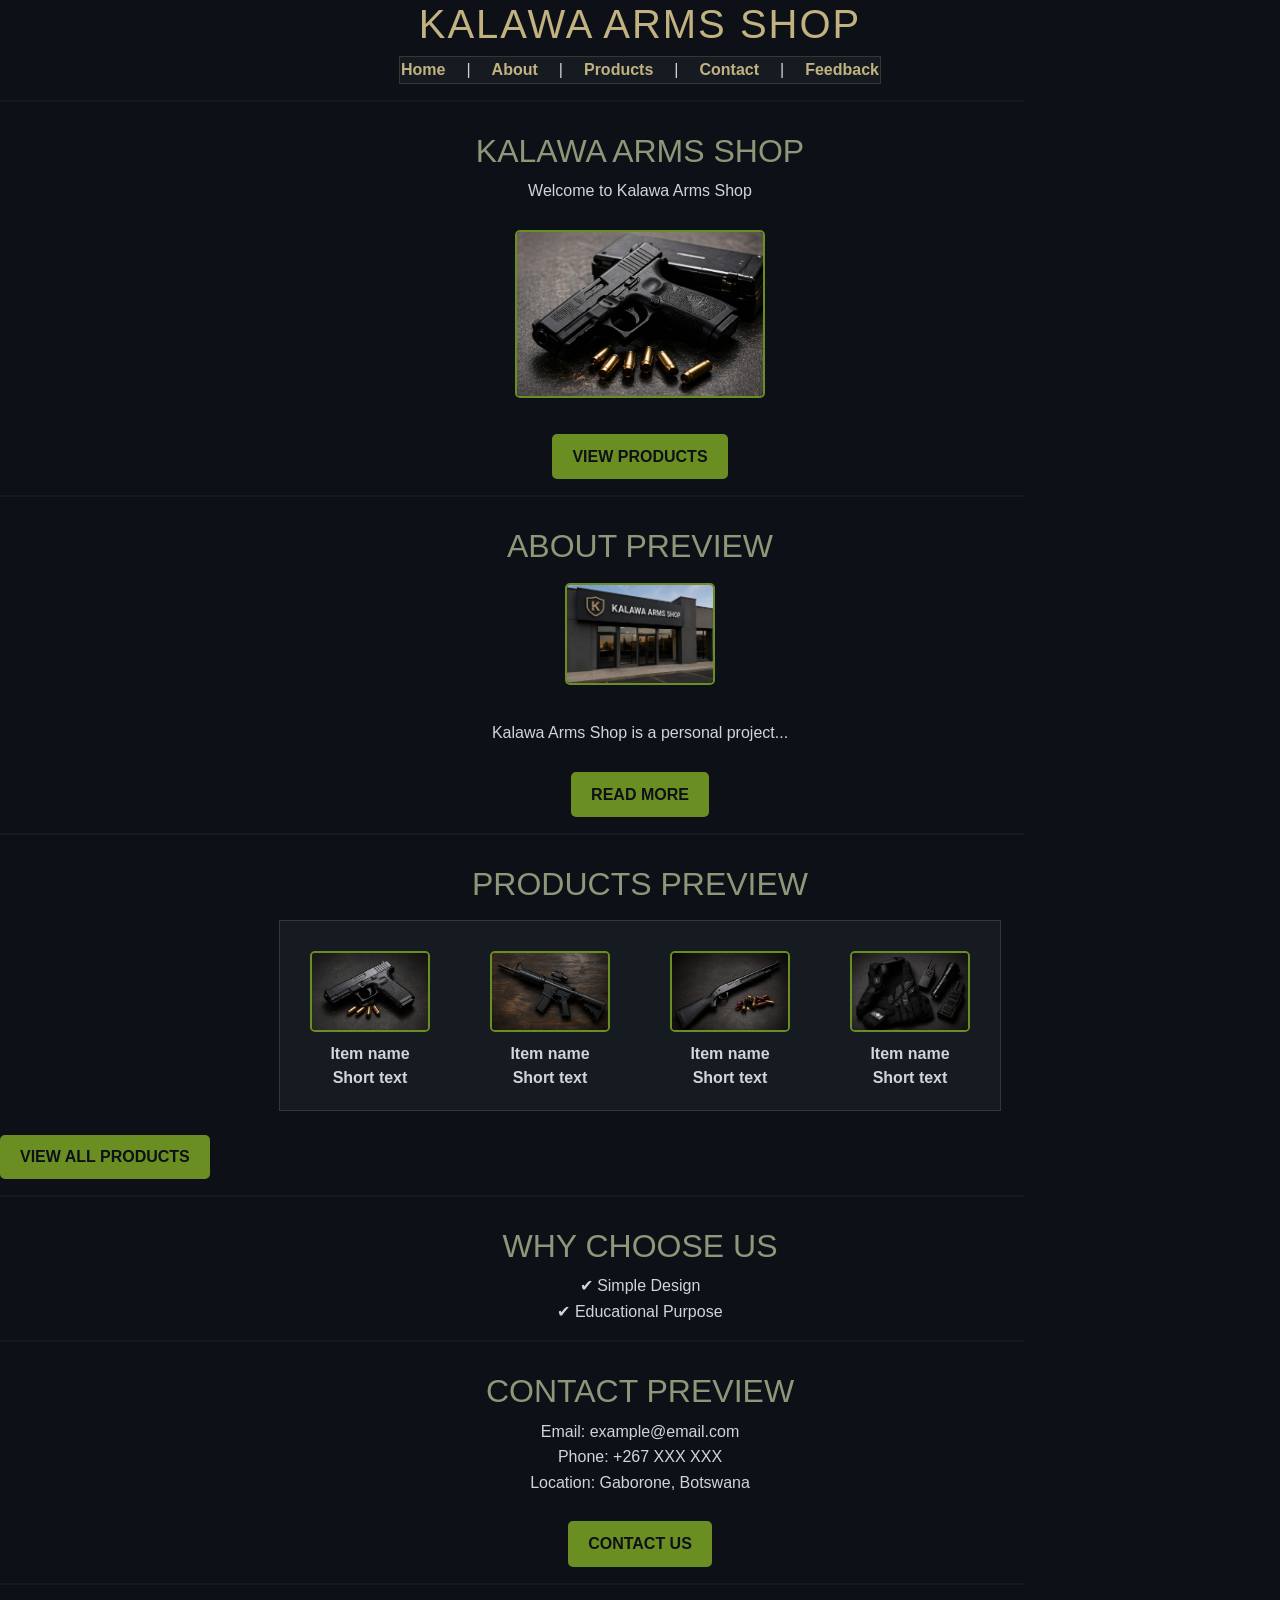
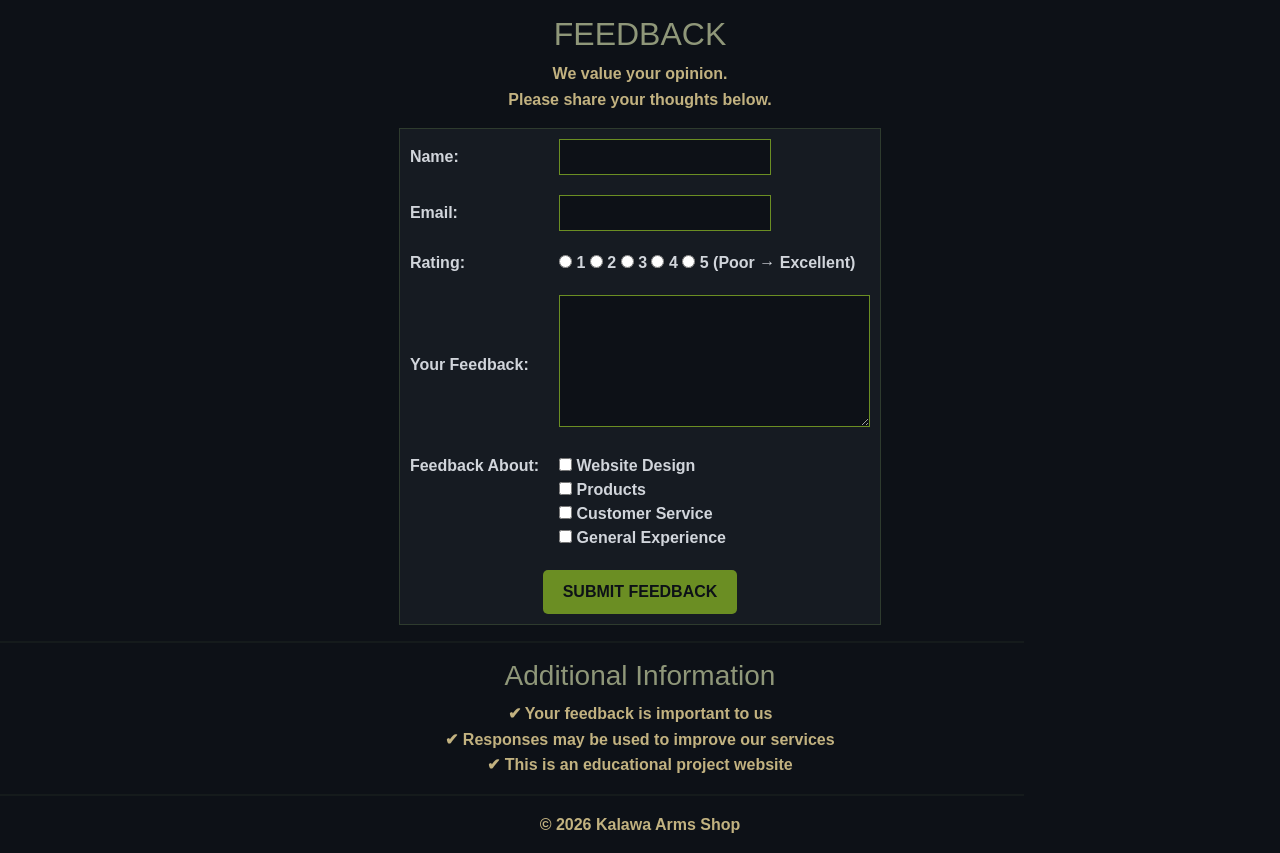
<file: index.html>
<!DOCTYPE html>
<html>
<head>
    <title>Kalawa Arms Shop</title>
    <!-- Bootstrap CSS -->
    <link href="https://cdn.jsdelivr.net/npm/bootstrap@5.3.0/dist/css/bootstrap.min.css" rel="stylesheet">
    <link rel="stylesheet" href="styles.css">
</head>

<body>

    
   <h1 align="center">KALAWA ARMS SHOP</h1>

 <div align="center">
    <table>
        <tr>
            <td><a href="index.html">Home</a></td>
            <td style="padding: 0 20px;">|</td>

            <td><a href="about.html">About</a></td>
            <td style="padding: 0 20px;">|</td>

            <td><a href="products.html">Products</a></td>
            <td style="padding: 0 20px;">|</td>

            <td><a href="contact.html">Contact</a></td>
            <td style="padding: 0 20px;">|</td>

            <td><a href="feedback.html">Feedback</a></td>
        </tr>
    </table>
</div>
    <hr>

    <!-- Welcome Section -->
    <h2 align="center">KALAWA ARMS SHOP</h2>
    <p align="center">Welcome to Kalawa Arms Shop</p>
    <p align="center">
        <img src="sample2.jpeg" width="250"><br><br>
        <a href="products.html"><button>View Products</button></a>
    </p>

    <hr>

    <!-- About Preview -->
    <h2 align="center">ABOUT PREVIEW</h2>
    <p align="center">
        <img src="sample1.jpeg" width="150"><br><br>
        Kalawa Arms Shop is a personal project...<br><br>
        <a href="about.html"> <button>Read More</button>
    </p>

    <hr>

    <!-- Products Preview -->
    <h2 align="center">PRODUCTS PREVIEW</h2>

   <p align="center">
    <table align="center">
        <tr>
            <td align="center" style="padding:20px;">
                <img src="pistol.jpeg" width="120"><br>
                Item name<br>
                Short text
            </td>

            <td align="center" style="padding:20px;">
                <img src="rifle.jpeg" width="120"><br>
                Item name<br>
                Short text
            </td>

            <td align="center" style="padding:20px;">
                <img src="shotgun.jpeg" width="120"><br>
                Item name<br>
                Short text
            </td>

            <td align="center" style="padding:20px;">
                <img src="security kit.jpeg" width="120"><br>
                Item name<br>
                Short text
            </td>
        </tr>
    </table>

    <br>

    <a href="products.html">
        <button>View All Products</button>
    </a>
</p>

    <hr>

    <!-- Why Choose Us -->
    <h2 align="center">WHY CHOOSE US</h2>
    <p align="center">
        ✔ Simple Design<br>
        ✔ Educational Purpose
    </p>

    <hr>

    <!-- Contact Preview -->
    <h2 align="center">CONTACT PREVIEW</h2>
    <p align="center">
        Email: example@email.com<br>
        Phone: +267 XXX XXX<br>
        Location: Gaborone, Botswana<br><br>
         <a href="contact.html"><button>Contact Us</button>
    </p>

    <hr>

    <!-- Feedback Section (your form layout) -->
    <h2 align="center">FEEDBACK</h2>
    <p align="center">
        We value your opinion.<br>
        Please share your thoughts below.
    </p>

    <form>

        <table align="center" cellpadding="10" border="1">

            <tr>
                <td>Name:</td>
                <td><input type="text" name="name"></td>
            </tr>

            <tr>
                <td>Email:</td>
                <td><input type="email" name="email"></td>
            </tr>

            <tr>
                <td>Rating:</td>
                <td>
                    <input type="radio" name="rating"> 1
                    <input type="radio" name="rating"> 2
                    <input type="radio" name="rating"> 3
                    <input type="radio" name="rating"> 4
                    <input type="radio" name="rating"> 5
                    (Poor → Excellent)
                </td>
            </tr>

            <tr>
                <td>Your Feedback:</td>
                <td>
                    <textarea rows="5" cols="30"></textarea>
                </td>
            </tr>

            <tr>
                <td valign="top">Feedback About:</td>
                <td>
                    <input type="checkbox"> Website Design <br>
                    <input type="checkbox"> Products <br>
                    <input type="checkbox"> Customer Service <br>
                    <input type="checkbox"> General Experience
                </td>
            </tr>

            <tr>
                <td colspan="2" align="center">
                    <input type="submit" value="Submit Feedback">
                </td>
            </tr>

        </table>

    </form>

    <hr>

    <h3 align="center">Additional Information</h3>
    <p align="center">
        ✔ Your feedback is important to us<br>
        ✔ Responses may be used to improve our services<br>
        ✔ This is an educational project website
    </p>

    <hr>

    <p align="center">© 2026 Kalawa Arms Shop</p>

</body>
</html>
</file>
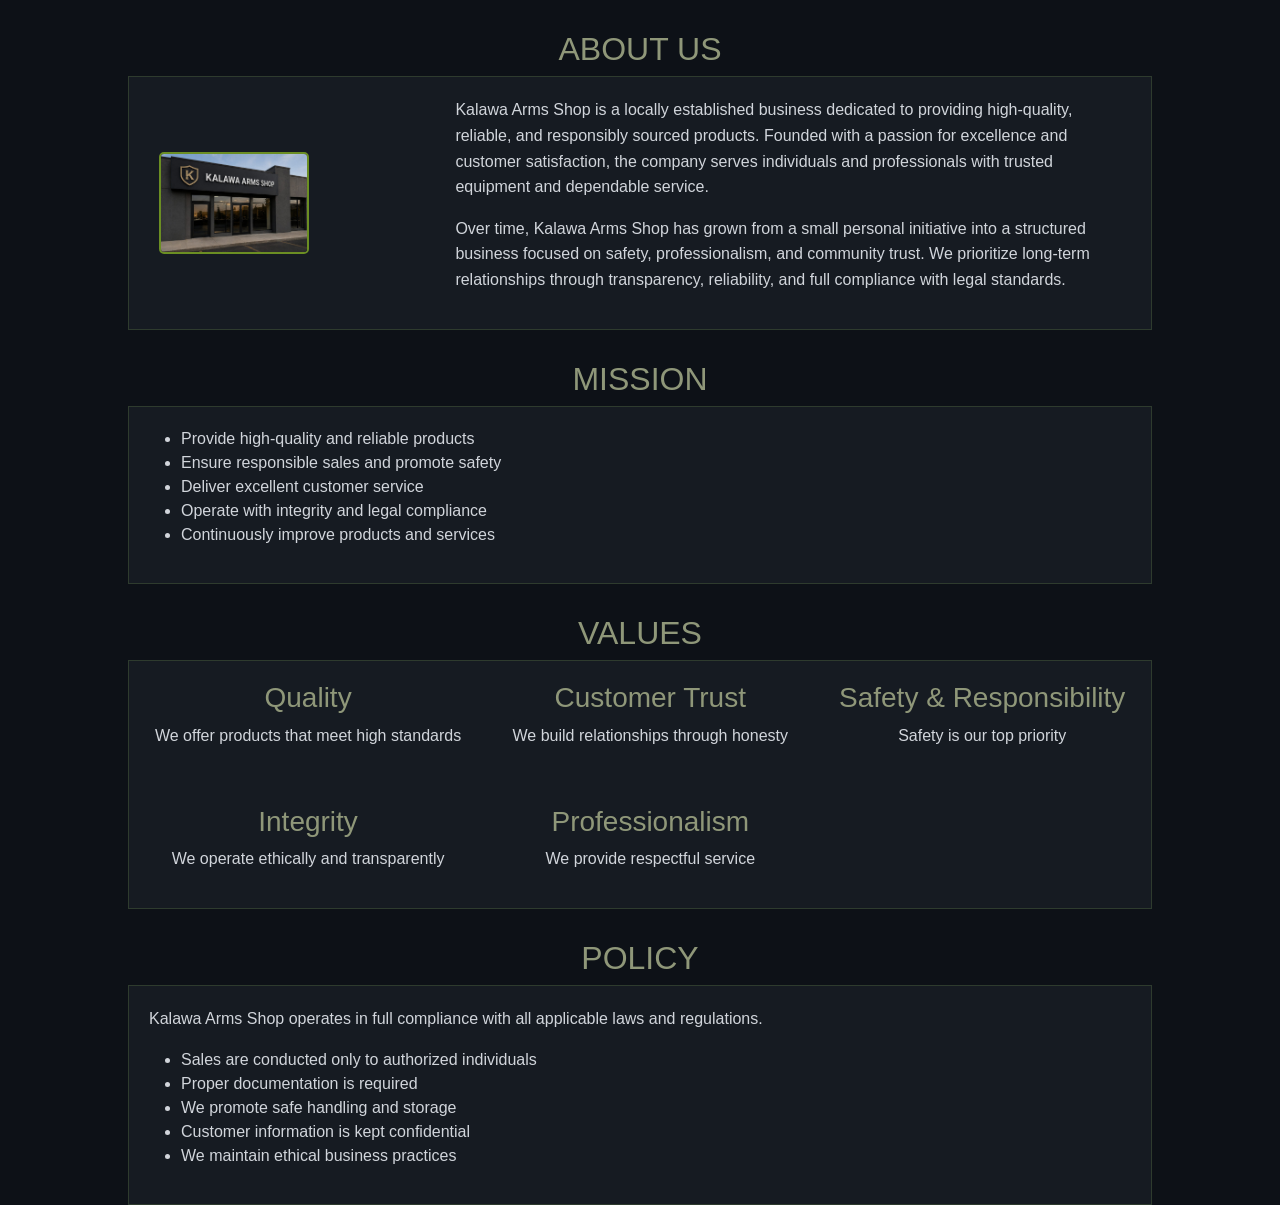
<file: about.html>
<!DOCTYPE html>
<html>
<head>
    <title>About Us</title>
    <!-- Bootstrap CSS -->
    <link href="https://cdn.jsdelivr.net/npm/bootstrap@5.3.0/dist/css/bootstrap.min.css" rel="stylesheet">
    <link rel="stylesheet" href="styles.css">
</head>
<body>

    <h2 align="center">ABOUT US</h2>
    <table border="1" width="80%" align="center" cellpadding="20">
        <tr>
            <td width="30%">
                <img src="sample1.jpeg" width="150" alt="About Image">
            </td>
            <td>
                <p>
                Kalawa Arms Shop is a locally established business dedicated to providing 
                high-quality, reliable, and responsibly sourced products. Founded with a 
                passion for excellence and customer satisfaction, the company serves individuals 
                and professionals with trusted equipment and dependable service.
                </p>

                <p>
                Over time, Kalawa Arms Shop has grown from a small personal initiative into 
                a structured business focused on safety, professionalism, and community trust. 
                We prioritize long-term relationships through transparency, reliability, and 
                full compliance with legal standards.
                </p>
            </td>
        </tr>
    </table>

    <h2 align="center">MISSION</h2>
    <table border="1" width="80%" align="center" cellpadding="20">
        <tr>
            <td>
                <ul>
                    <li>Provide high-quality and reliable products</li>
                    <li>Ensure responsible sales and promote safety</li>
                    <li>Deliver excellent customer service</li>
                    <li>Operate with integrity and legal compliance</li>
                    <li>Continuously improve products and services</li>
                </ul>
            </td>
        </tr>
    </table>

    <h2 align="center">VALUES</h2>
    <table border="1" width="80%" align="center" cellpadding="20">
        <tr align="center">
            <td>
                <h3>Quality</h3>
                <p>We offer products that meet high standards</p>
            </td>
            <td>
                <h3>Customer Trust</h3>
                <p>We build relationships through honesty</p>
            </td>
            <td>
                <h3>Safety & Responsibility</h3>
                <p>Safety is our top priority</p>
            </td>
        </tr>
        <tr align="center">
            <td>
                <h3>Integrity</h3>
                <p>We operate ethically and transparently</p>
            </td>
            <td>
                <h3>Professionalism</h3>
                <p>We provide respectful service</p>
            </td>
            <td></td>
        </tr>
    </table>

    <h2 align="center">POLICY</h2>
    <table border="1" width="80%" align="center" cellpadding="20">
        <tr>
            <td>
                <p>Kalawa Arms Shop operates in full compliance with all applicable laws and regulations.</p>
                <ul>
                    <li>Sales are conducted only to authorized individuals</li>
                    <li>Proper documentation is required</li>
                    <li>We promote safe handling and storage</li>
                    <li>Customer information is kept confidential</li>
                    <li>We maintain ethical business practices</li>
                </ul>
            </td>
        </tr>
    </table>

</body>
</html>
</file>
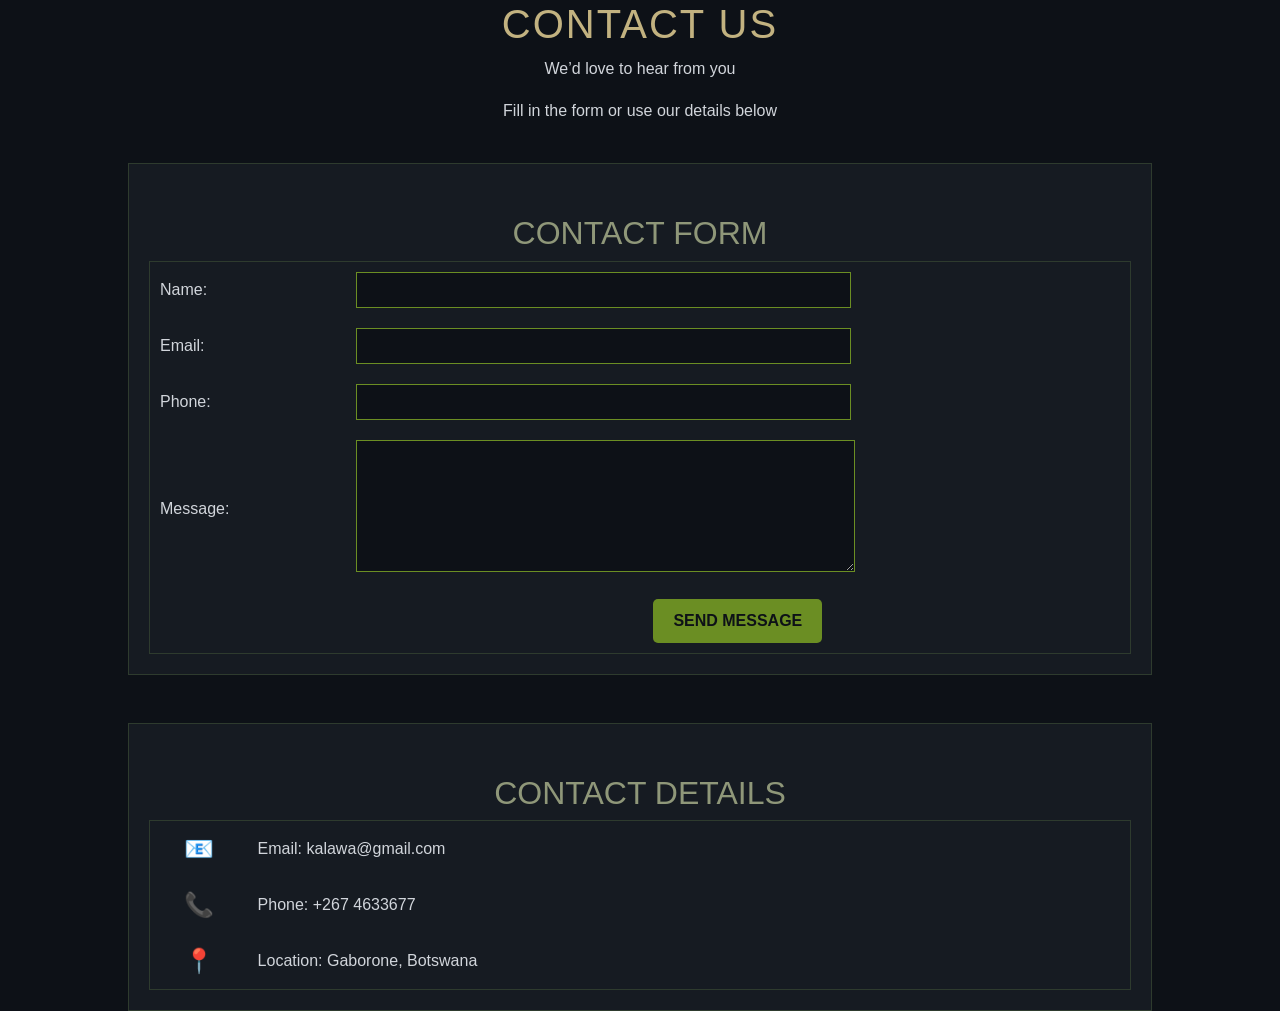
<file: contact.html>
<!DOCTYPE html>
<html>
<head>
    <title>Contact Us</title>

    <!-- Bootstrap CSS -->
    <link href="https://cdn.jsdelivr.net/npm/bootstrap@5.3.0/dist/css/bootstrap.min.css" rel="stylesheet">

    <link rel="stylesheet" href="styles.css">
</head>

<body>

<h1 align="center">CONTACT US</h1>

<p align="center">We’d love to hear from you</p>
<p align="center">Fill in the form or use our details below</p>

<br>

<table border="1" width="80%" align="center" cellpadding="20">
    <tr>
        <td>

            <h2 align="center">CONTACT FORM</h2>

            <form id="contactForm">

                <table width="100%" cellpadding="10">

                    <tr>
                        <td width="20%">Name:</td>

                        <td>
                            <input type="text"
                                   name="name"
                                   id="name"
                                   size="50"
                                   required>
                        </td>
                    </tr>

                    <tr>
                        <td>Email:</td>

                        <td>
                            <input type="email"
                                   name="email"
                                   id="email"
                                   size="50"
                                   required>
                        </td>
                    </tr>

                    <tr>
                        <td>Phone:</td>

                        <td>
                            <input type="text"
                                   name="phone"
                                   id="phone"
                                   size="50"
                                   required>
                        </td>
                    </tr>

                    <tr>
                        <td>Message:</td>

                        <td>
                            <textarea name="message"
                                      id="message"
                                      rows="5"
                                      cols="50"
                                      required></textarea>
                        </td>
                    </tr>

                    <tr>
                        <td></td>

                        <td align="center">
                            <button type="submit">
                                SEND MESSAGE
                            </button>
                        </td>
                    </tr>

                </table>

            </form>

        </td>
    </tr>
</table>

<br><br>

<table border="1" width="80%" align="center" cellpadding="20">
    <tr>
        <td>

            <h2 align="center">CONTACT DETAILS</h2>

            <table width="100%" cellpadding="10">

                <tr>
                    <td width="10%" align="center" style="font-size:24px;">
                        📧
                    </td>

                    <td>Email: kalawa@gmail.com</td>
                </tr>

                <tr>
                    <td align="center" style="font-size:24px;">
                        📞
                    </td>

                    <td>Phone: +267 4633677</td>
                </tr>

                <tr>
                    <td align="center" style="font-size:24px;">
                        📍
                    </td>

                    <td>Location: Gaborone, Botswana</td>
                </tr>

            </table>

        </td>
    </tr>
</table>

<!-- JavaScript Validation -->

<script>

document.getElementById("contactForm").addEventListener("submit", function(event) {

    let name = document.getElementById("name").value.trim();
    let email = document.getElementById("email").value.trim();
    let phone = document.getElementById("phone").value.trim();
    let message = document.getElementById("message").value.trim();

    if(name === "" || email === "" || phone === "" || message === "") {

        alert("Please fill in all fields.");

        event.preventDefault();
    }

    else if(phone.length < 7) {

        alert("Please enter a valid phone number.");

        event.preventDefault();
    }

    else {

        alert("Message sent successfully!");

    }

});

</script>

</body>
</html>
</file>
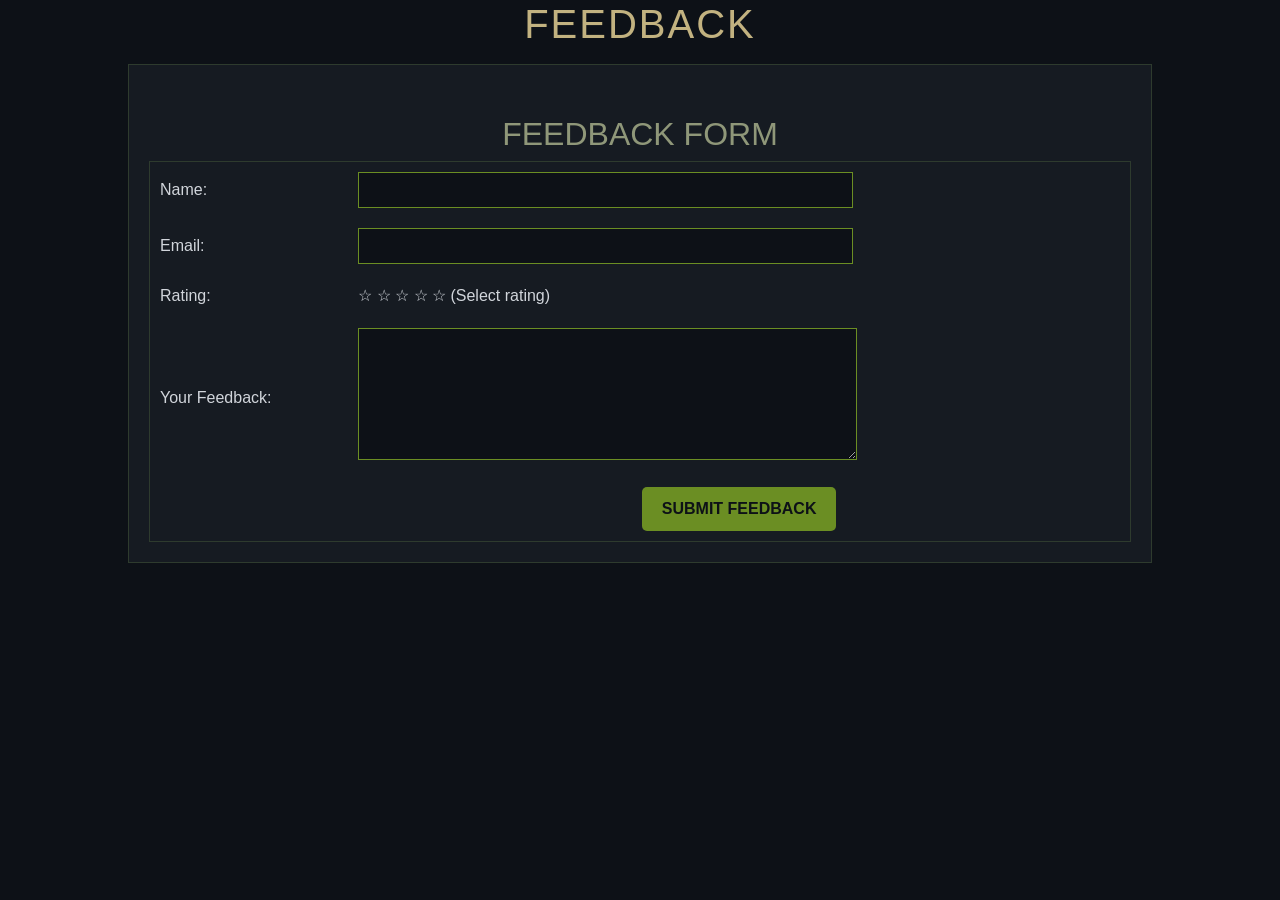
<file: feedback.html>
<!DOCTYPE html>
<html>
<head>
    <title>Feedback</title>
    <link href="https://cdn.jsdelivr.net/npm/bootstrap@5.3.0/dist/css/bootstrap.min.css" rel="stylesheet">
    <link rel="stylesheet" href="styles.css">
</head>

<body>

<h1 align="center">FEEDBACK</h1>

<!-- MESSAGE BOX -->
<p id="message" style="text-align:center; color:red; font-weight:bold;"></p>

<table border="1" width="80%" align="center" cellpadding="20">
    <tr>
        <td>
            <h2 align="center">FEEDBACK FORM</h2>

            <form onsubmit="return validateForm()">

                <table width="100%" cellpadding="10">

                    <tr>
                        <td>Name:</td>
                        <td><input type="text" id="name" size="50"></td>
                    </tr>

                    <tr>
                        <td>Email:</td>
                        <td><input type="email" id="email" size="50"></td>
                    </tr>

                    <tr>
                        <td>Rating:</td>
                        <td>
                            ☆ ☆ ☆ ☆ ☆ (Select rating)
                        </td>
                    </tr>

                    <tr>
                        <td>Your Feedback:</td>
                        <td>
                            <textarea id="feedback" rows="5" cols="50"></textarea>
                        </td>
                    </tr>

                    <tr>
                        <td></td>
                        <td align="center">
                            <button type="submit">SUBMIT FEEDBACK</button>
                        </td>
                    </tr>

                </table>
            </form>

        </td>
    </tr>
</table>

<!-- JAVASCRIPT VALIDATION -->
<script>
function validateForm() {

    let name = document.getElementById("name").value;
    let email = document.getElementById("email").value;
    let feedback = document.getElementById("feedback").value;

    let message = document.getElementById("message");

    if (name === "" || email === "" || feedback === "") {
        message.innerHTML = "⚠️ Please fill in all required fields before submitting!";
        return false; // stops form submission
    }

    message.innerHTML = "✅ Feedback submitted successfully!";
    message.style.color = "green";

    return true;
}
</script>

</body>
</html>
</file>
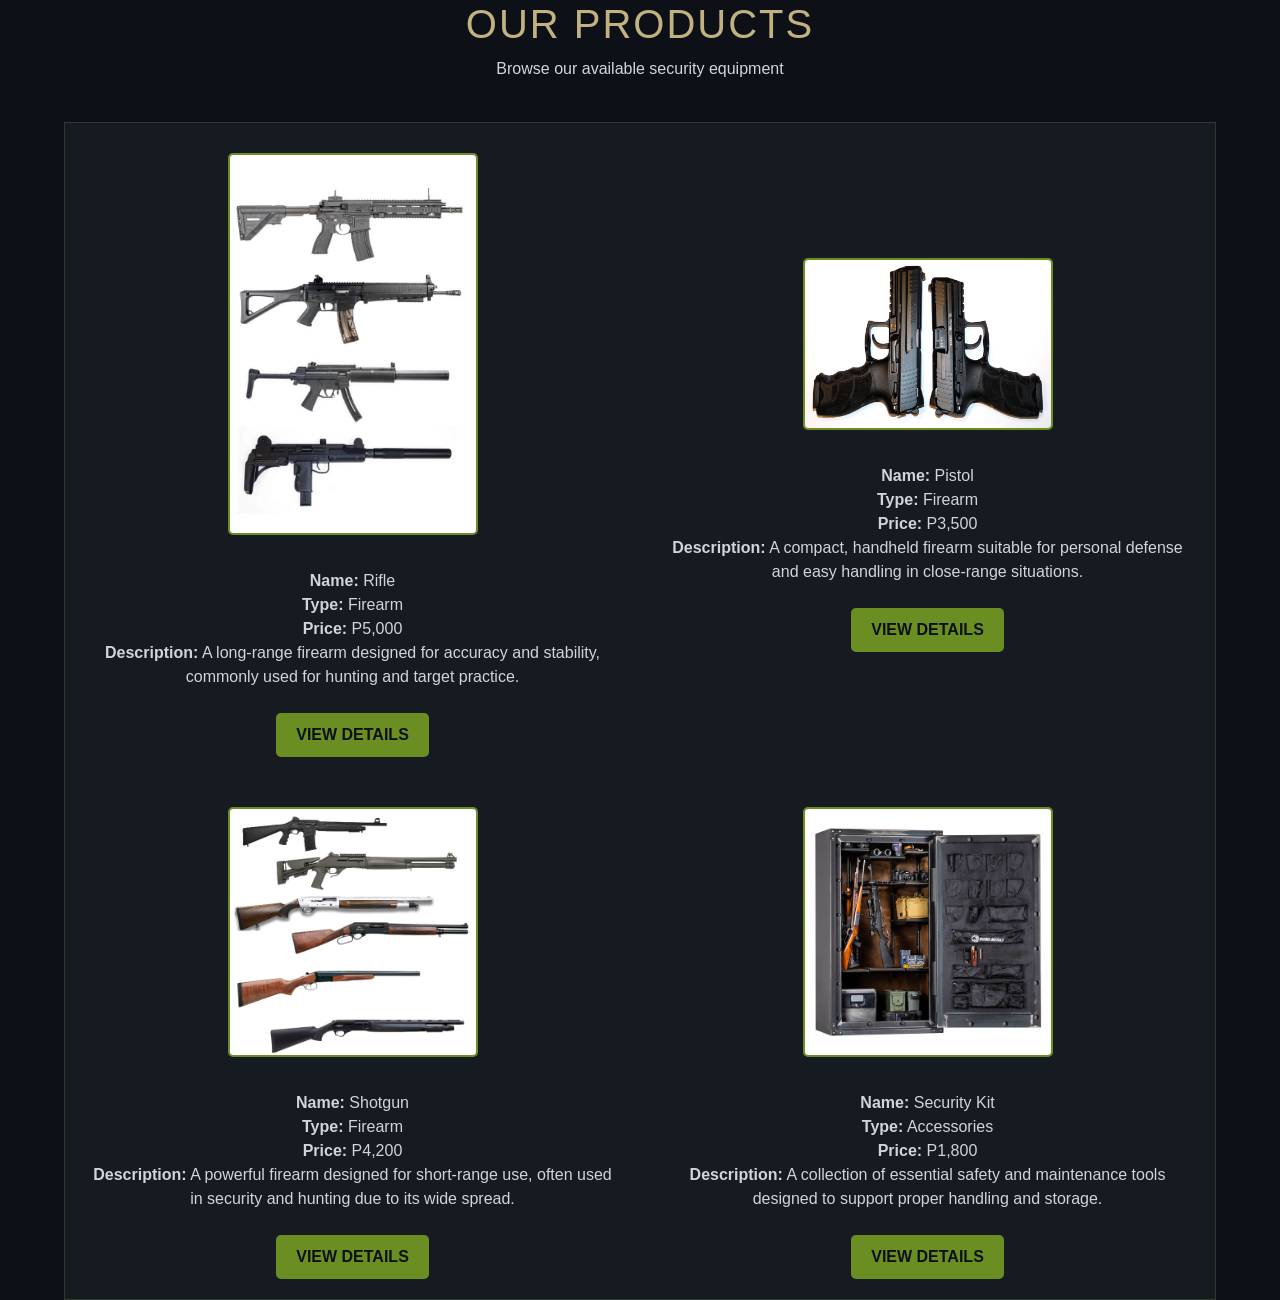
<file: products.html>
<!DOCTYPE html>
<html>
<head>
    <title>Products</title>
    <!-- Bootstrap CSS -->
    <link href="https://cdn.jsdelivr.net/npm/bootstrap@5.3.0/dist/css/bootstrap.min.css" rel="stylesheet">
    <link rel="stylesheet" href="styles.css">
</head>
<body>
    
<!-- OUR PRODUCTS -->

<h1 align="center">OUR PRODUCTS</h1>
<p align="center">Browse our available security equipment</p>


<br>

<table border="1" width="90%" align="center" cellpadding="20">

    <!-- ROW 1 -->
    <tr>
        <!-- PRODUCT 1 -->
        <td width="50%" align="center">
            <img src="rifle2.jpg" width="250"><br><br>
            <b>Name:</b> Rifle <br>
            <b>Type:</b> Firearm <br>
            <b>Price:</b> P5,000 <br>
            <b>Description:</b> A long-range firearm designed for accuracy and stability, commonly used for hunting and target practice. <br><br>
            <button>View Details</button>
        </td>

        <!-- PRODUCT 2 -->
        <td width="50%" align="center">
            <img src="R.jpg" width="250"><br><br>
            <b>Name:</b> Pistol  <br>
            <b>Type:</b> Firearm <br>
            <b>Price:</b> P3,500 <br>
            <b>Description:</b> A compact, handheld firearm suitable for personal defense and easy handling in close-range situations. <br><br>
            <button>View Details</button>
        </td>
    </tr>

    <!-- ROW 2 -->
    <tr>
        <!-- PRODUCT 3 -->
        <td align="center">
            <img src="shotgun2.png" width="250"><br><br>
            <b>Name:</b> Shotgun <br>
            <b>Type:</b> Firearm <br>
            <b>Price:</b> P4,200 <br>
            <b>Description:</b> A powerful firearm designed for short-range use, often used in security and hunting due to its wide spread. <br><br>
            <button>View Details</button>
        </td>

        <!-- PRODUCT 4 -->
        <td align="center">
            <img src="security kit2.jpg" width="250"><br><br>
            <b>Name:</b> Security Kit <br>
            <b>Type:</b> Accessories <br>
            <b>Price:</b> P1,800 <br>
            <b>Description:</b> A collection of essential safety and maintenance tools designed to support proper handling and storage. <br><br>
            <button>View Details</button>
        </td>
    </tr>

</table>
</file>
<file: styles.css>
body {
    font-family: Arial, sans-serif;
    background-color: #0d1117;
    color: #d1d5db;
}


h1 {
    color: #c2b280; 
    letter-spacing: 2px;
}

h2 {
    color: #8f9779; 
    text-transform: uppercase;
    margin-top: 30px;
}


a {
    color: #c2b280;
    text-decoration: none;
    font-weight: bold;
}

a:hover {
    color: #6b8e23;
}


hr {
    border: 1px solid #2e3b2e;
    width: 80%;
}

img {
    border: 2px solid #6b8e23;
    border-radius: 5px;
    margin: 10px;
}


button, input[type="submit"] {
    background-color: #6b8e23;
    color: #0d1117;
    border: none;
    padding: 10px 20px;
    font-weight: bold;
    cursor: pointer;
    border-radius: 5px;
    text-transform: uppercase;
}

button:hover, input[type="submit"]:hover {
    background-color: #556b2f;
}


p {
    line-height: 1.6;
}


table {
    background-color: #161b22;
    border: 1px solid #2e3b2e;
}

td {
    color: #d1d5db;
}

input, textarea {
    background-color: #0d1117;
    color: #c2b280;
    border: 1px solid #6b8e23;
    padding: 5px;
}

input[type="checkbox"],
input[type="radio"] {
    accent-color: #6b8e23;
}

h3 {
    color: #8f9779;
}

img:hover {
    transform: scale(1.05);
    transition: 0.3s;
}
</file>
